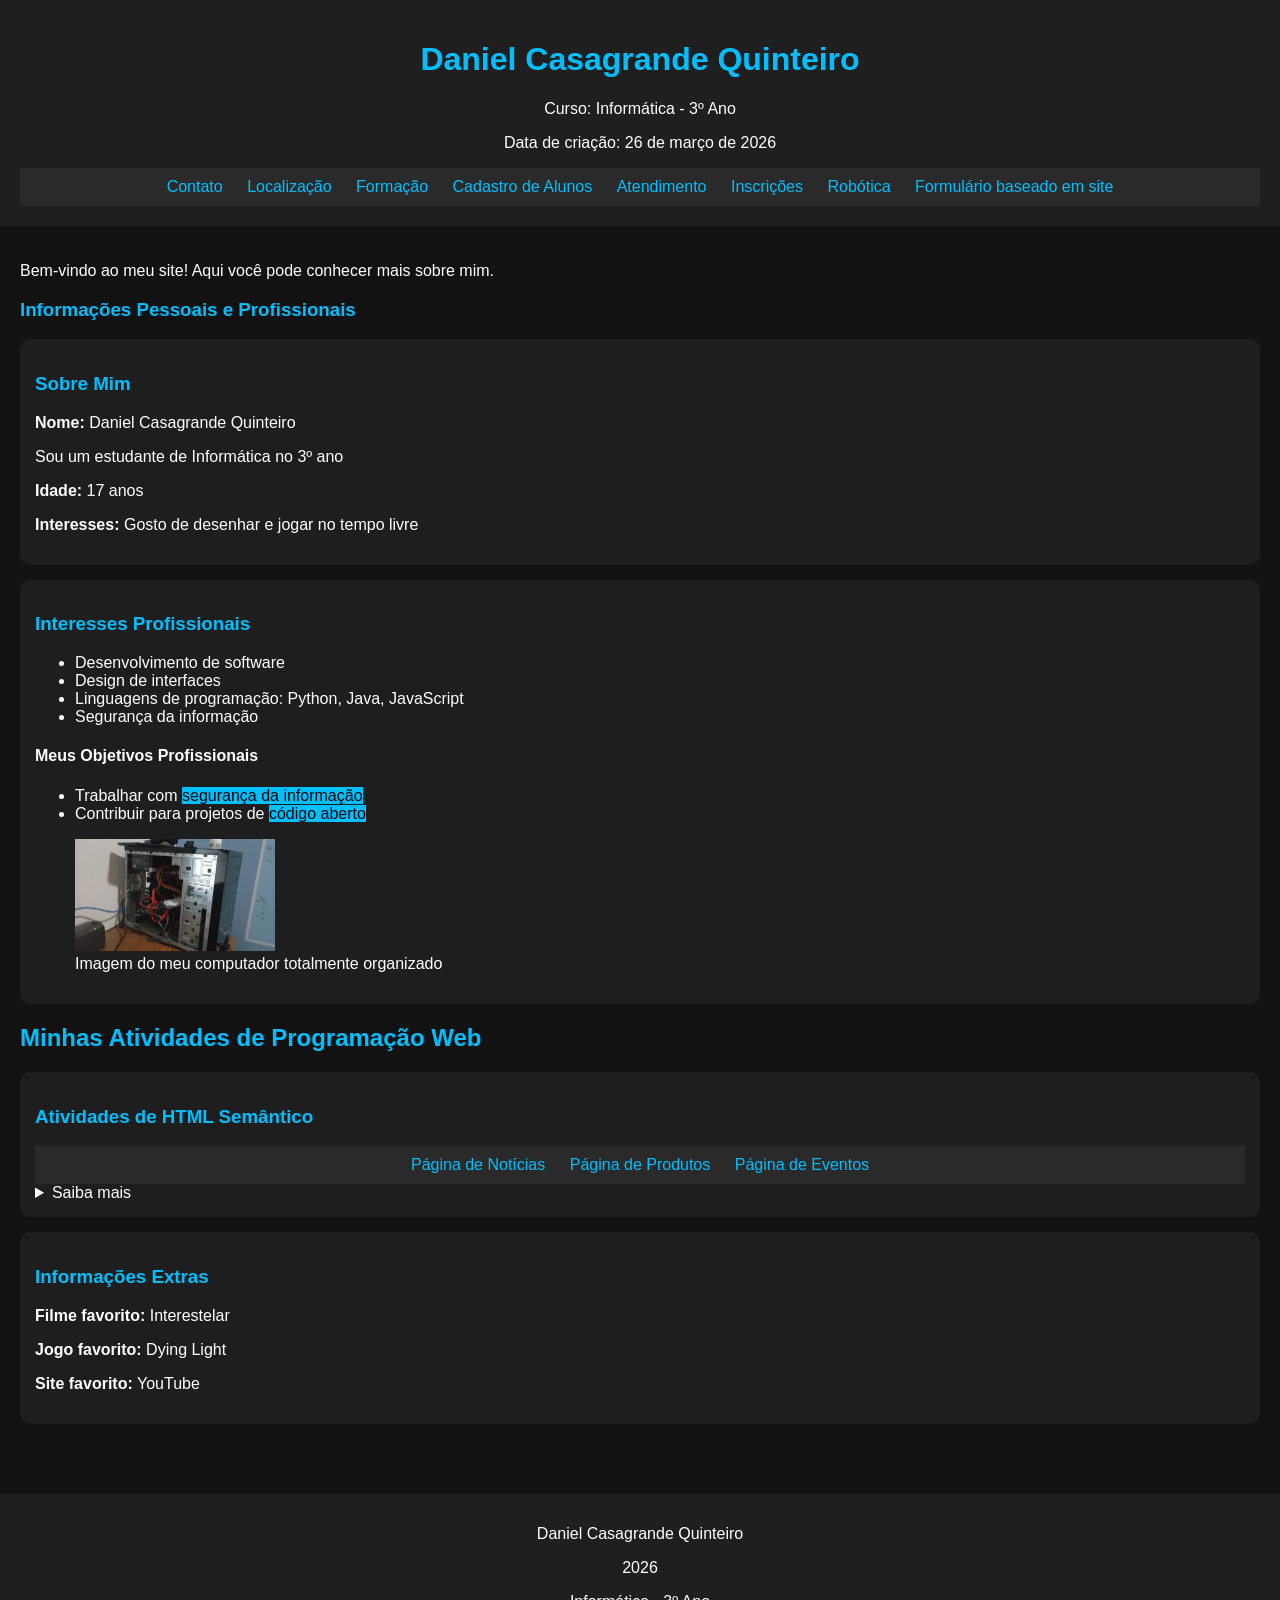
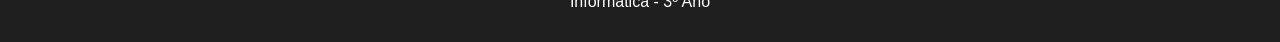
<file: index.html>
<!DOCTYPE html>
<html lang="pt-BR">
<head>
    <meta charset="UTF-8">
    <meta name="viewport" content="width=device-width, initial-scale=1.0">
    <title>Sobre Mim</title>
    <link rel="stylesheet" href="style.css">
</head>

<body>
    <header>
        <h1>Daniel Casagrande Quinteiro</h1>

        <p>Curso: Informática - 3º Ano</p>

        <p>Data de criação:
            <time datetime="2026-03-26">26 de março de 2026</time>
        </p>

        <nav>
            <a href="contato.html">Contato</a>
            <a href="localizacao.html">Localização</a>
            <a href="formacao.html">Formação</a>
            <a href="cadastro_alunos.html">Cadastro de Alunos</a>
            <a href="atendimento.html">Atendimento</a>
            <a href="inscricoes.html">Inscrições</a>
            <a href="inscricoes_robotica.html">Robótica</a>
            <a href="formulario_site.html">Formulário baseado em site</a>
        </nav>
    </header>

    <main>
        <p>Bem-vindo ao meu site! Aqui você pode conhecer mais sobre mim.</p>
        <section>
            <h3>Informações Pessoais e Profissionais</h3>
            <article>
                <h3>Sobre Mim</h3>
                <p><strong>Nome:</strong> Daniel Casagrande Quinteiro</p>
                <p>Sou um estudante de Informática no 3º ano</p>
                <p><strong>Idade:</strong> 17 anos</p>
                <p><strong>Interesses:</strong> Gosto de desenhar e jogar no tempo livre</p>
            </article>

            <article>
                <h3>Interesses Profissionais</h3>
                <ul>
                <li>Desenvolvimento de software</li>
                <li>Design de interfaces</li>
                <li>Linguagens de programação: Python, Java, JavaScript</li>
                <li>Segurança da informação</li>
                </ul>
                <h4>Meus Objetivos Profissionais</h4>
                <ul>
                <li>Trabalhar com <mark>segurança da informação</mark></li>
                <li>Contribuir para projetos de <mark>código aberto</mark></li>
                </ul>

                <figure>
  <img src="images/computador.jpeg" alt="computador" width="200">
  <figcaption>Imagem do meu computador totalmente organizado</figcaption>
</figure>

    
            </article>
        <section>
    <h2>Minhas Atividades de Programação Web</h2>

    <article>
        <h3>Atividades de HTML Semântico</h3>
        <nav>
            <a href="noticias.html">Página de Notícias</a>
            <a href="produtos.html">Página de Produtos</a>
            <a href="eventos.html">Página de Eventos</a>
        </nav>

        <details>
            <summary>Saiba mais</summary>
            <p>essas atividades têm como objetivo praticar o uso de tags semânticas do HTML, organizando melhor o conteúdo das páginas </p>
        </details>
    </article>

    <article>
        <h3>Informações Extras</h3>
        <aside>
            <p><strong>Filme favorito:</strong> Interestelar</p>
            <p><strong>Jogo favorito:</strong> Dying Light</p>
            <p><strong>Site favorito:</strong> YouTube</p>
        </aside>
    </article>
</section>
    </main>

    <footer>
    <p>Daniel Casagrande Quinteiro</p>
    <p>2026</p>
    <p>Informática - 3º Ano</p>
</footer>

</body>
</html>
</file>
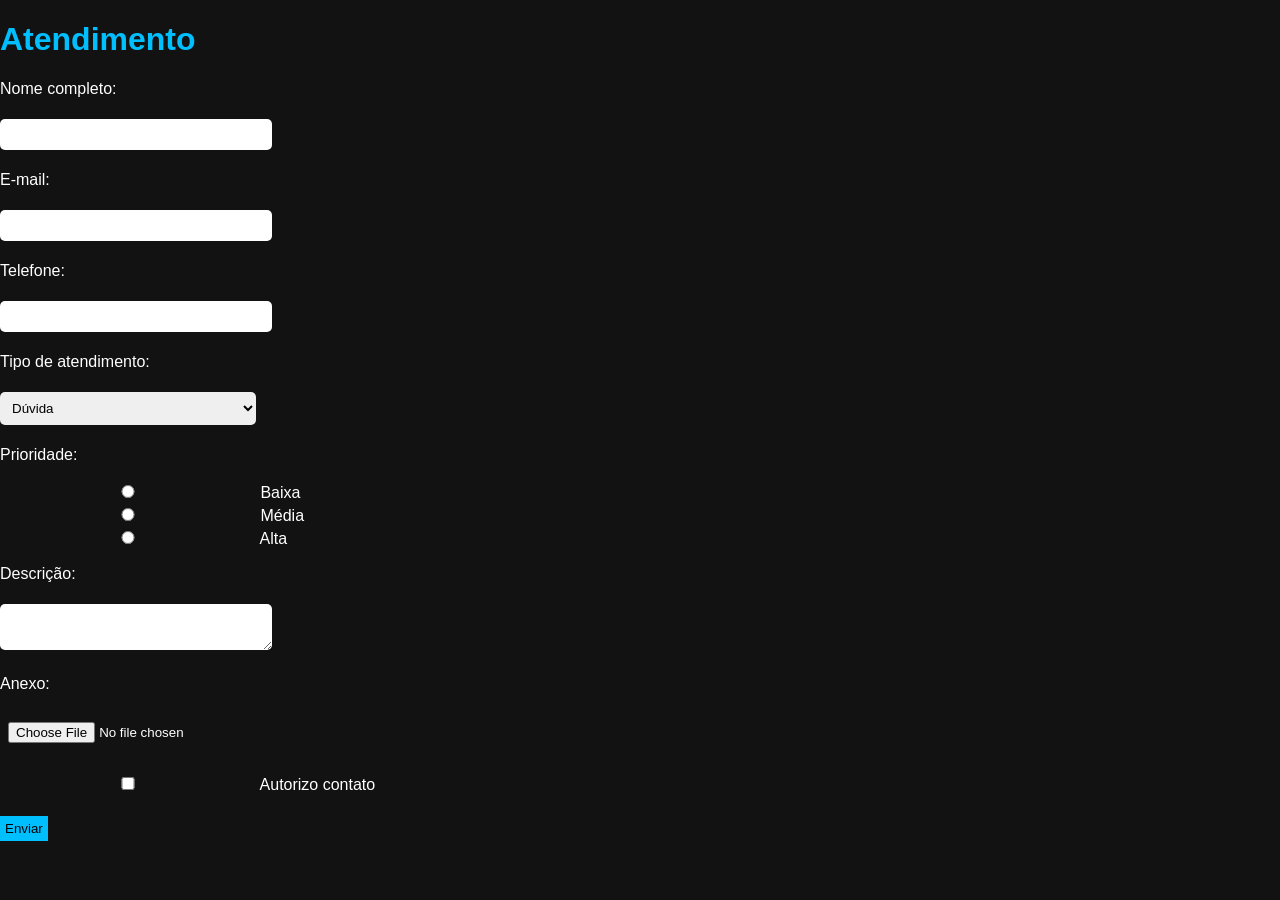
<file: atendimento.html>
<!DOCTYPE html>
<html lang="pt-BR">
<head>
<meta charset="UTF-8">
<title>Atendimento</title>
    <link rel="stylesheet" href="style.css">

</head>
<body>

<h1>Atendimento</h1>

<form>

<p>Nome completo:</p>
<input type="text">

<p>E-mail:</p>
<input type="email">

<p>Telefone:</p>
<input type="tel">

<p>Tipo de atendimento:</p>
<select>
<option>Dúvida</option>
<option>Reclamação</option>
<option>Sugestão</option>
</select>

<p>Prioridade:</p>
<input type="radio" name="prioridade"> Baixa<br>
<input type="radio" name="prioridade"> Média<br>
<input type="radio" name="prioridade"> Alta<br>

<p>Descrição:</p>
<textarea></textarea>

<p>Anexo:</p>
<input type="file">

<p>
<input type="checkbox"> Autorizo contato
</p>

<button type="submit">Enviar</button>

</form>

</body>
</html>
</file>
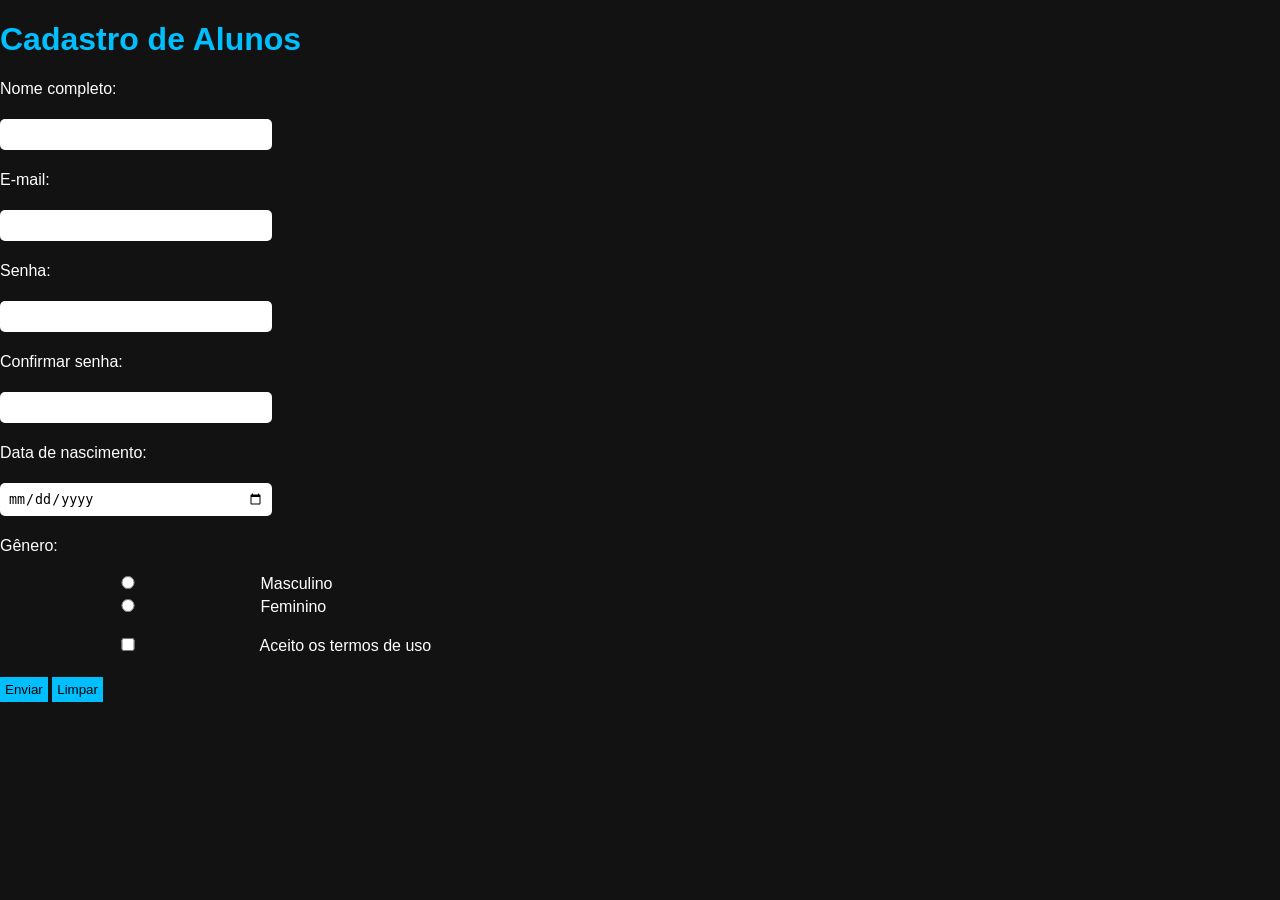
<file: cadastro_alunos.html>
<!DOCTYPE html>
<html lang="pt-BR">
<head>
<meta charset="UTF-8">
<title>Cadastro de Alunos</title>
    <link rel="stylesheet" href="style.css">

</head>
<body>

<h1>Cadastro de Alunos</h1>

<form>
<p>Nome completo:</p>
<input type="text" required>

<p>E-mail:</p>
<input type="email" required>

<p>Senha:</p>
<input type="password" required>

<p>Confirmar senha:</p>
<input type="password" required>

<p>Data de nascimento:</p>
<input type="date">

<p>Gênero:</p>
<input type="radio" name="genero"> Masculino <br>
<input type="radio" name="genero"> Feminino

<p>
<input type="checkbox"> Aceito os termos de uso
</p>

<button type="submit">Enviar</button>
<button type="reset">Limpar</button>

</form>

</body>
</html>
</file>
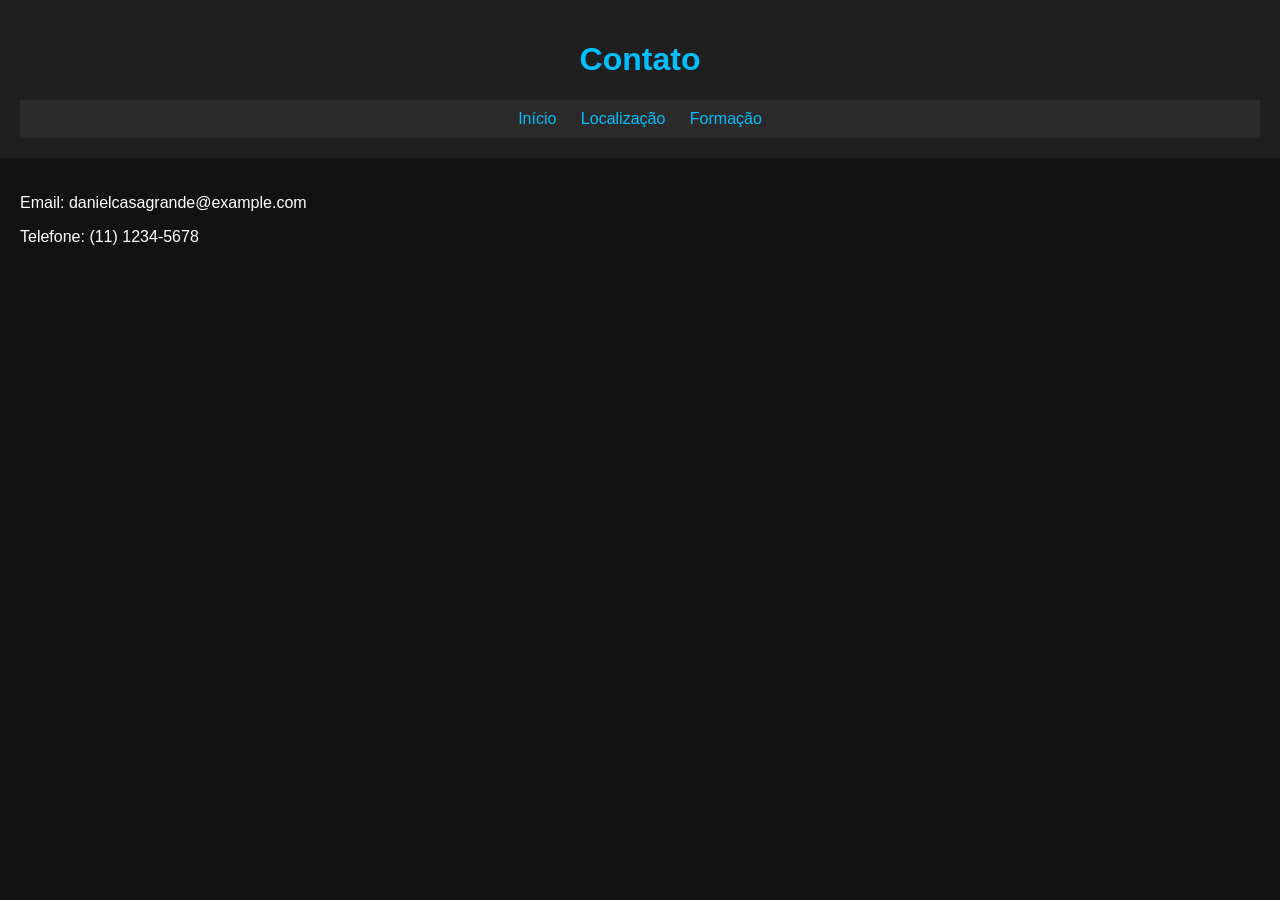
<file: contato.html>
<!DOCTYPE html>
<html lang="pt-BR">
<head>
  <meta charset="UTF-8">
  <meta name="viewport" content="width=device-width, initial-scale=1.0">
  <title>Contato</title>
  <link rel="stylesheet" href="style.css">

</head>
<body>

  <header>
    <h1>Contato</h1>

    <nav>
      <a href="index.html">Início</a>
      <a href="localizacao.html">Localização</a>
      <a href="formacao.html">Formação</a>
    </nav>
  </header>

  <main>
    <p>Email: danielcasagrande@example.com</p>
    <p>Telefone: (11) 1234-5678</p>
  </main>

</body>
</html>
</file>
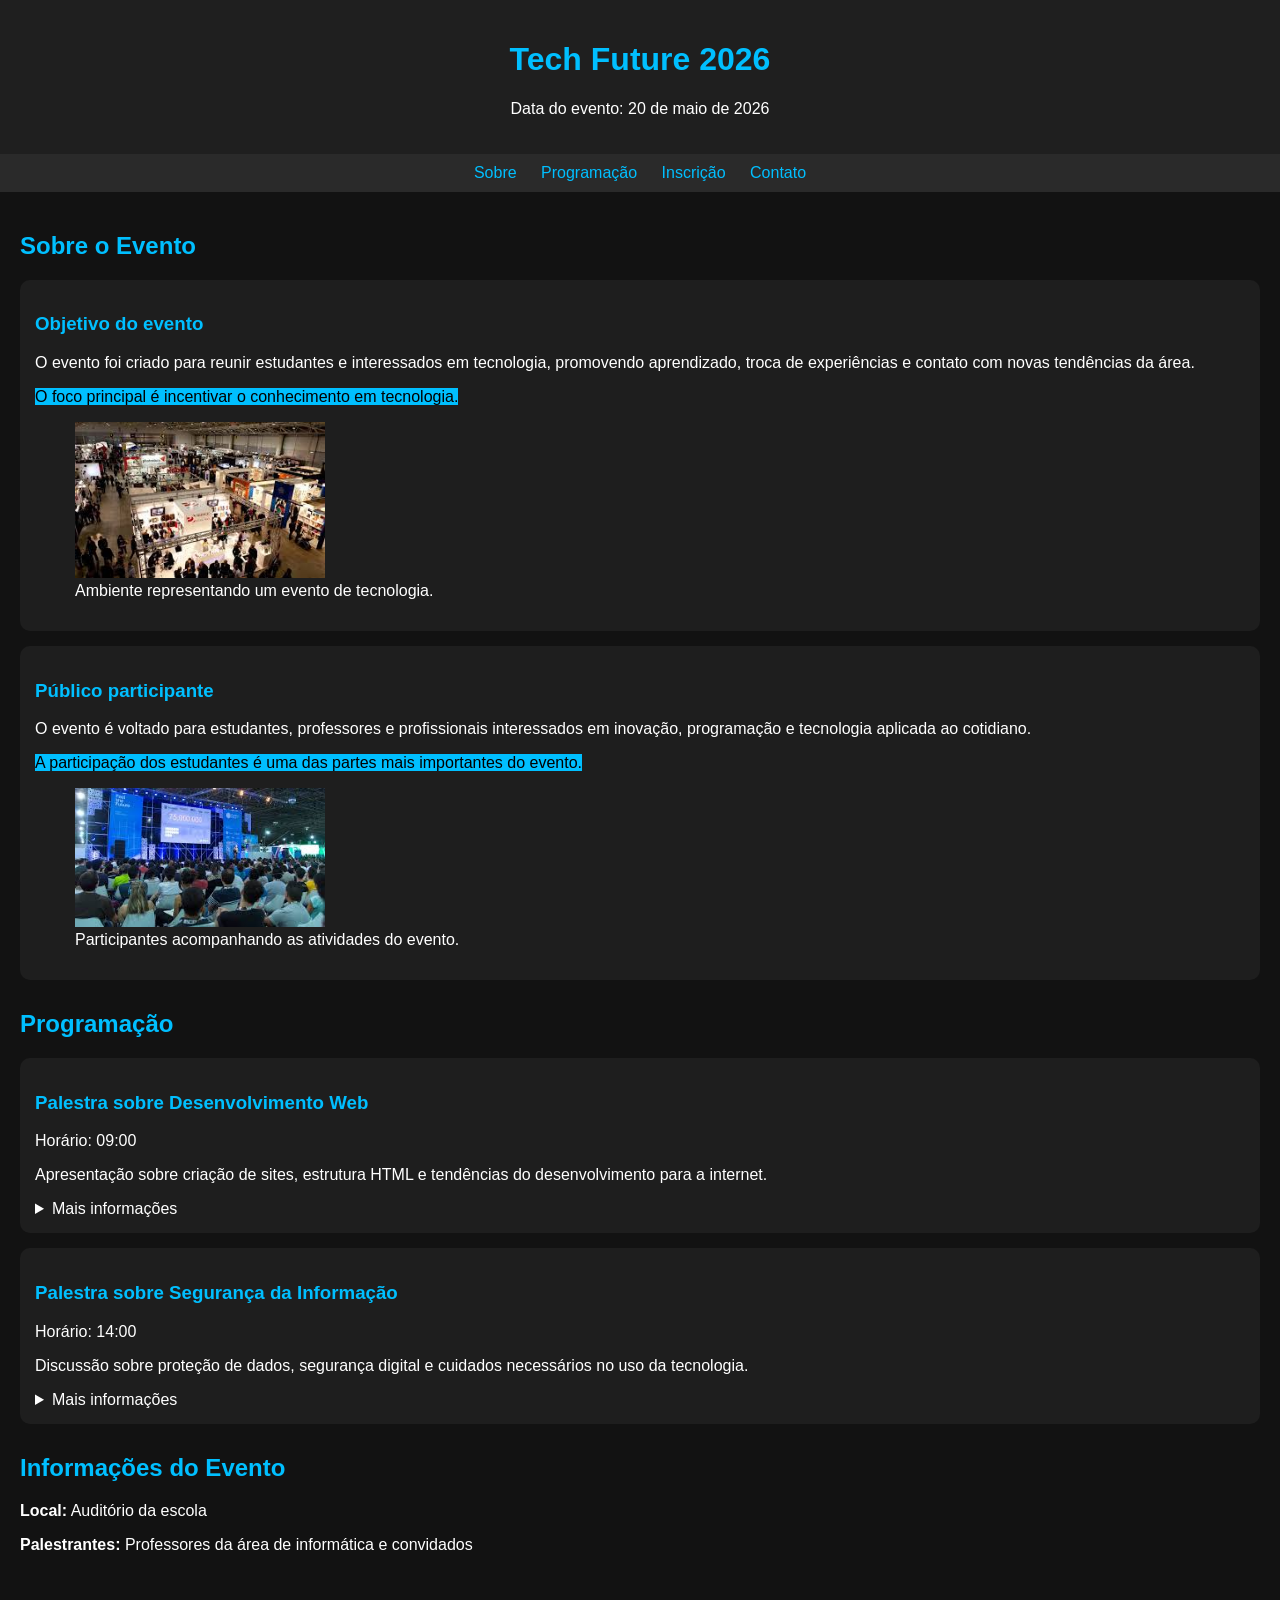
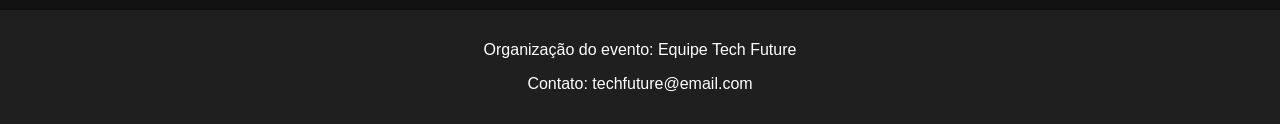
<file: eventos.html>
<!DOCTYPE html>
<html lang="pt-BR">
<head>
    <meta charset="UTF-8">
    <meta name="viewport" content="width=device-width, initial-scale=1.0">
    <title>Tech Future 2026</title>
    <link rel="stylesheet" href="style.css">
</head>
<body>
    <header>
        <h1>Tech Future 2026</h1>
        <p>Data do evento: <time datetime="2026-05-20">20 de maio de 2026</time></p>
    </header>

    <nav>
        <a href="index.html">Sobre</a>
        <a href="programacao.html">Programação</a>
        <a href="inscricao.html">Inscrição</a>
        <a href="contato.html">Contato</a>
    </nav>

    <main>
        <section>
            <h2>Sobre o Evento</h2>

            <article>
                <h3>Objetivo do evento</h3>
                <p>O evento foi criado para reunir estudantes e interessados em tecnologia, promovendo aprendizado, troca de experiências e contato com novas tendências da área.</p>
                <p><mark>O foco principal é incentivar o conhecimento em tecnologia.</mark></p>
                <figure>
                    <img src="images/evento.jpg" alt="Evento de tecnologia" width="250">
                    <figcaption>Ambiente representando um evento de tecnologia.</figcaption>
                </figure>
            </article>

            <article>
                <h3>Público participante</h3>
                <p>O evento é voltado para estudantes, professores e profissionais interessados em inovação, programação e tecnologia aplicada ao cotidiano.</p>
                <p><mark>A participação dos estudantes é uma das partes mais importantes do evento.</mark></p>
                <figure>
                    <img src="images/evento2.jpg" alt="Participantes de evento" width="250">
                    <figcaption>Participantes acompanhando as atividades do evento.</figcaption>
                </figure>
            </article>
        </section>

        <section>
            <h2>Programação</h2>

            <article>
                <h3>Palestra sobre Desenvolvimento Web</h3>
                <p>Horário: <time datetime="09:00">09:00</time></p>
                <p>Apresentação sobre criação de sites, estrutura HTML e tendências do desenvolvimento para a internet.</p>
                <details>
                    <summary>Mais informações</summary>
                    <p>A palestra vai abordar conceitos básicos e intermediários para quem deseja começar na criação de páginas web.</p>
                </details>
            </article>

            <article>
                <h3>Palestra sobre Segurança da Informação</h3>
                <p>Horário: <time datetime="14:00">14:00</time></p>
                <p>Discussão sobre proteção de dados, segurança digital e cuidados necessários no uso da tecnologia.</p>
                <details>
                    <summary>Mais informações</summary>
                    <p>Serão apresentados conceitos importantes sobre privacidade, senhas seguras e prevenção contra golpes digitais.</p>
                </details>
            </article>
        </section>

        <aside>
            <h2>Informações do Evento</h2>
            <p><strong>Local:</strong> Auditório da escola</p>
            <p><strong>Palestrantes:</strong> Professores da área de informática e convidados</p>
        </aside>
    </main>

    <footer>
        <p>Organização do evento: Equipe Tech Future</p>
        <p>Contato: techfuture@email.com</p>
    </footer>
</body>
</html>
</file>
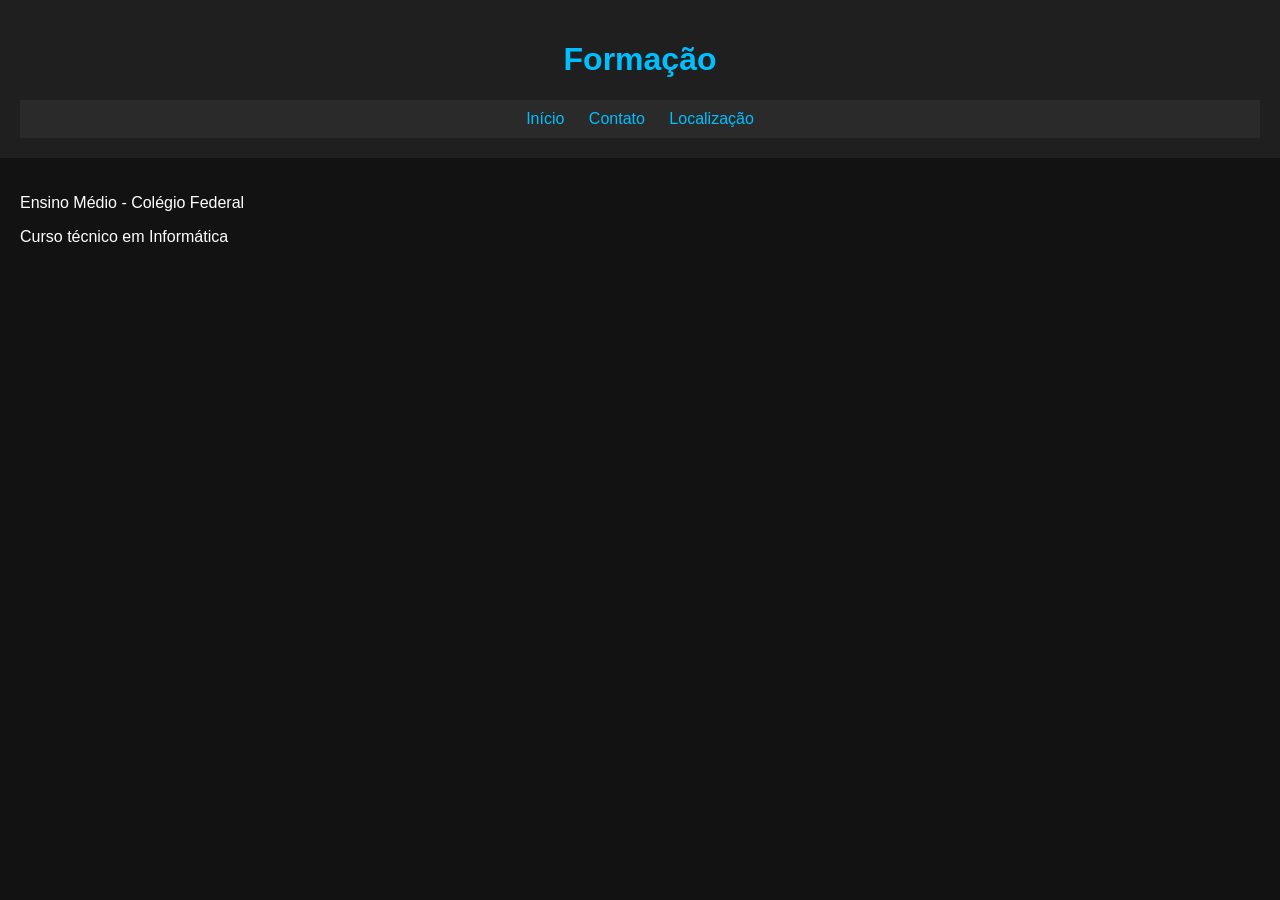
<file: formacao.html>
<!DOCTYPE html>
<html lang="pt-BR">
<head>
  <meta charset="UTF-8">
  <meta name="viewport" content="width=device-width, initial-scale=1.0">
  <title>Formação</title>
  <link rel="stylesheet" href="style.css">
</head>

<body>

  <header>
    <h1>Formação</h1>

    <nav>
      <a href="index.html">Início</a>
      <a href="contato.html">Contato</a>
      <a href="localizacao.html">Localização</a>
    </nav>
  </header>

  <main>
    <p>Ensino Médio - Colégio Federal</p>
    <p>Curso técnico em Informática</p>
  </main>

</body>
</html>
</file>
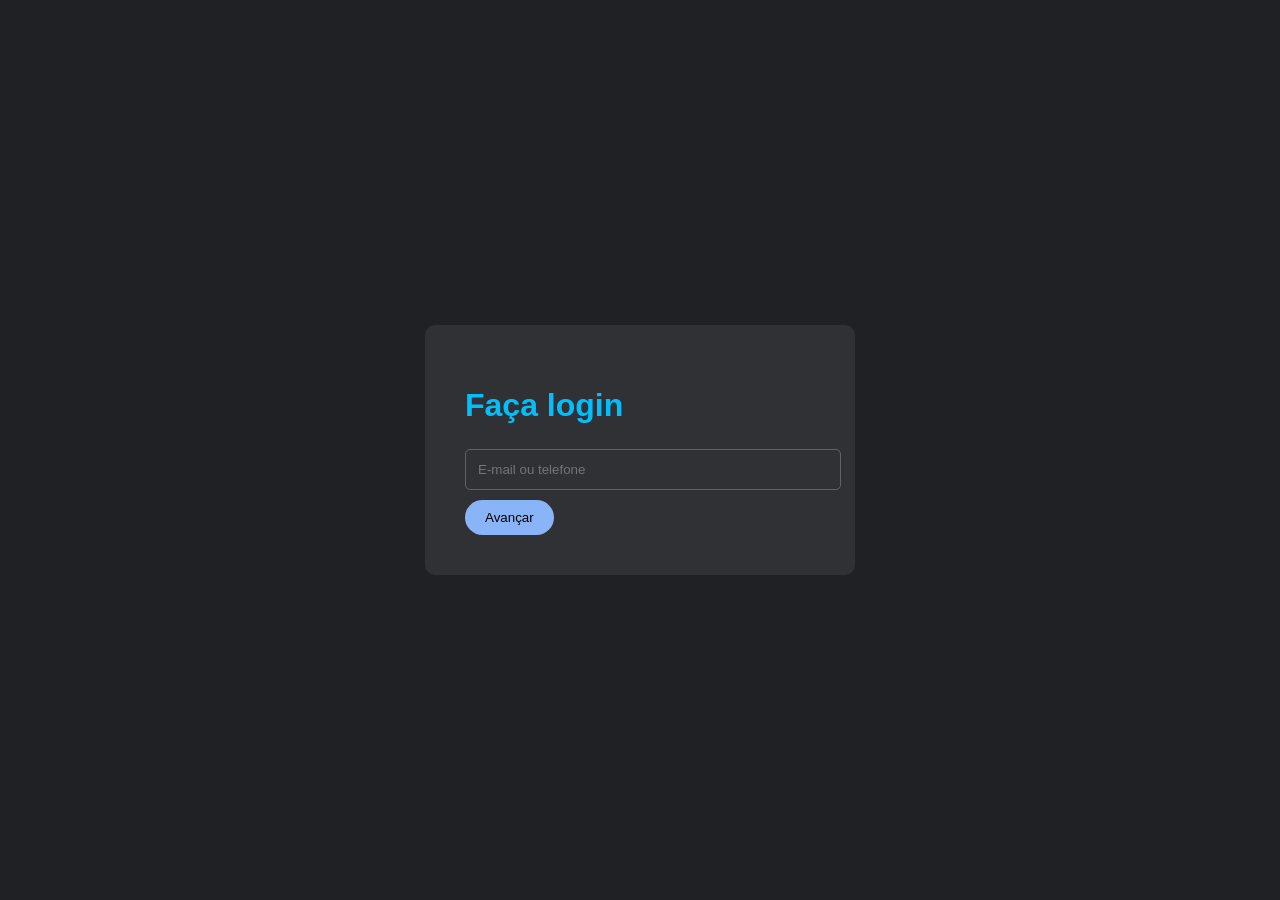
<file: formulario_site.html>
<!DOCTYPE html>
<html lang="pt-BR">
<head>
<meta charset="UTF-8">
<title>Login</title>
<link rel="stylesheet" href="style.css">
</head>

<body class="login-page">

<div class="container">
    <div class="box">
        <h1>Faça login</h1>
        <form>
            <input type="text" placeholder="E-mail ou telefone">
            <button type="submit">Avançar</button>
        </form>
    </div>
</div>

</body>
</html>
</file>
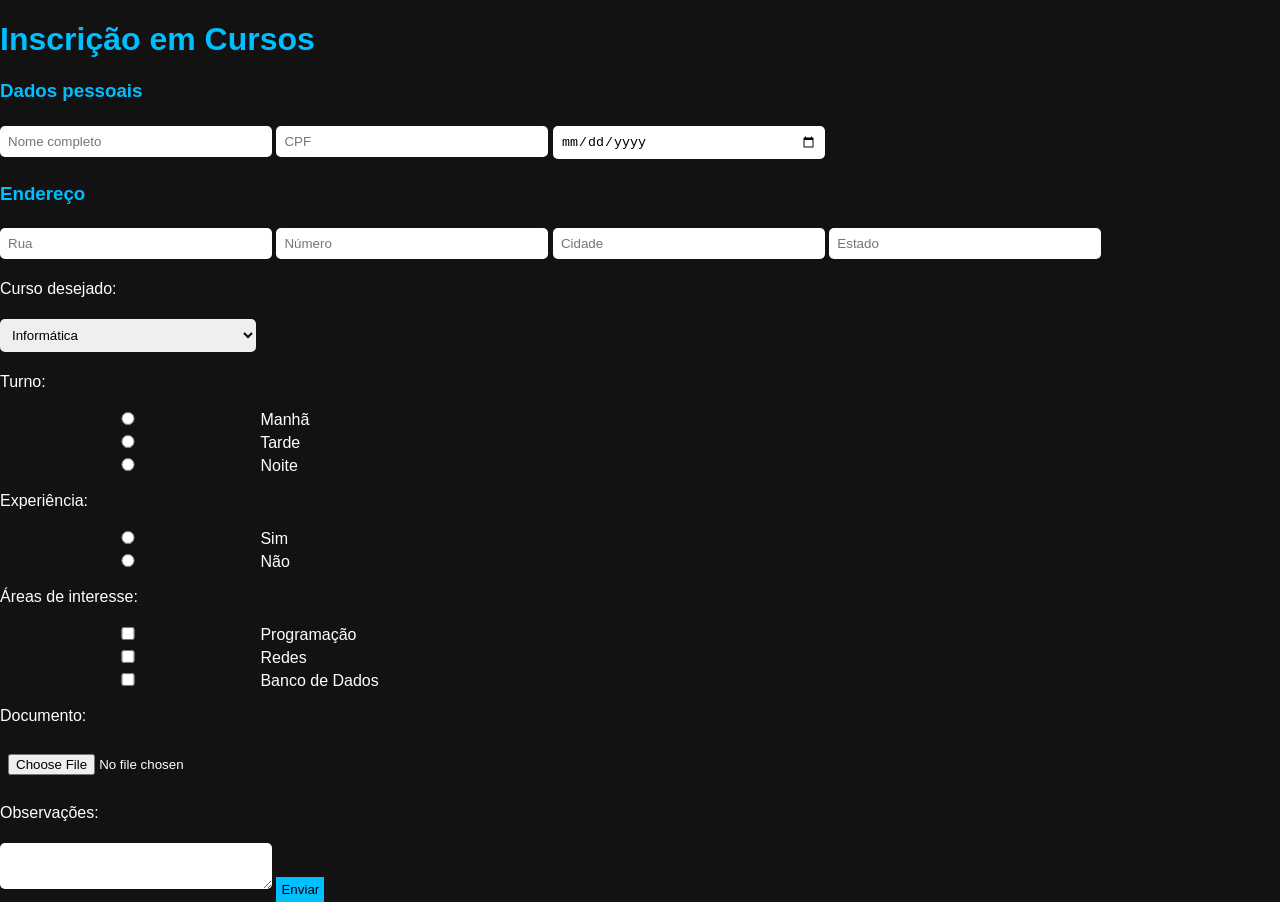
<file: inscricoes.html>
<!DOCTYPE html>
<html lang="pt-BR">
<head>
<meta charset="UTF-8">
    <title>Inscrições</title>
    <link rel="stylesheet" href="style.css">
</head>
<body>

<h1>Inscrição em Cursos</h1>

<form>

<h3>Dados pessoais</h3>
<input type="text" placeholder="Nome completo">
<input type="text" placeholder="CPF">
<input type="date">

<h3>Endereço</h3>
<input type="text" placeholder="Rua">
<input type="text" placeholder="Número">
<input type="text" placeholder="Cidade">
<input type="text" placeholder="Estado">

<p>Curso desejado:</p>
<select>
<option>Informática</option>
<option>Administração</option>
<option>Agropecuária</option>
<option>Edificações</option>
</select>

<p>Turno:</p>
<input type="radio" name="turno"> Manhã<br>
<input type="radio" name="turno"> Tarde<br>
<input type="radio" name="turno"> Noite<br>

<p>Experiência:</p>
<input type="radio" name="exp"> Sim <br>
<input type="radio" name="exp"> Não<br>

<p>Áreas de interesse:</p>
<input type="checkbox"> Programação <br>
<input type="checkbox"> Redes<br>
<input type="checkbox"> Banco de Dados<br>

<p>Documento:</p>
<input type="file">

<p>Observações:</p>
<textarea></textarea>

<button type="submit">Enviar</button>

</form>

</body>
</html>
</file>
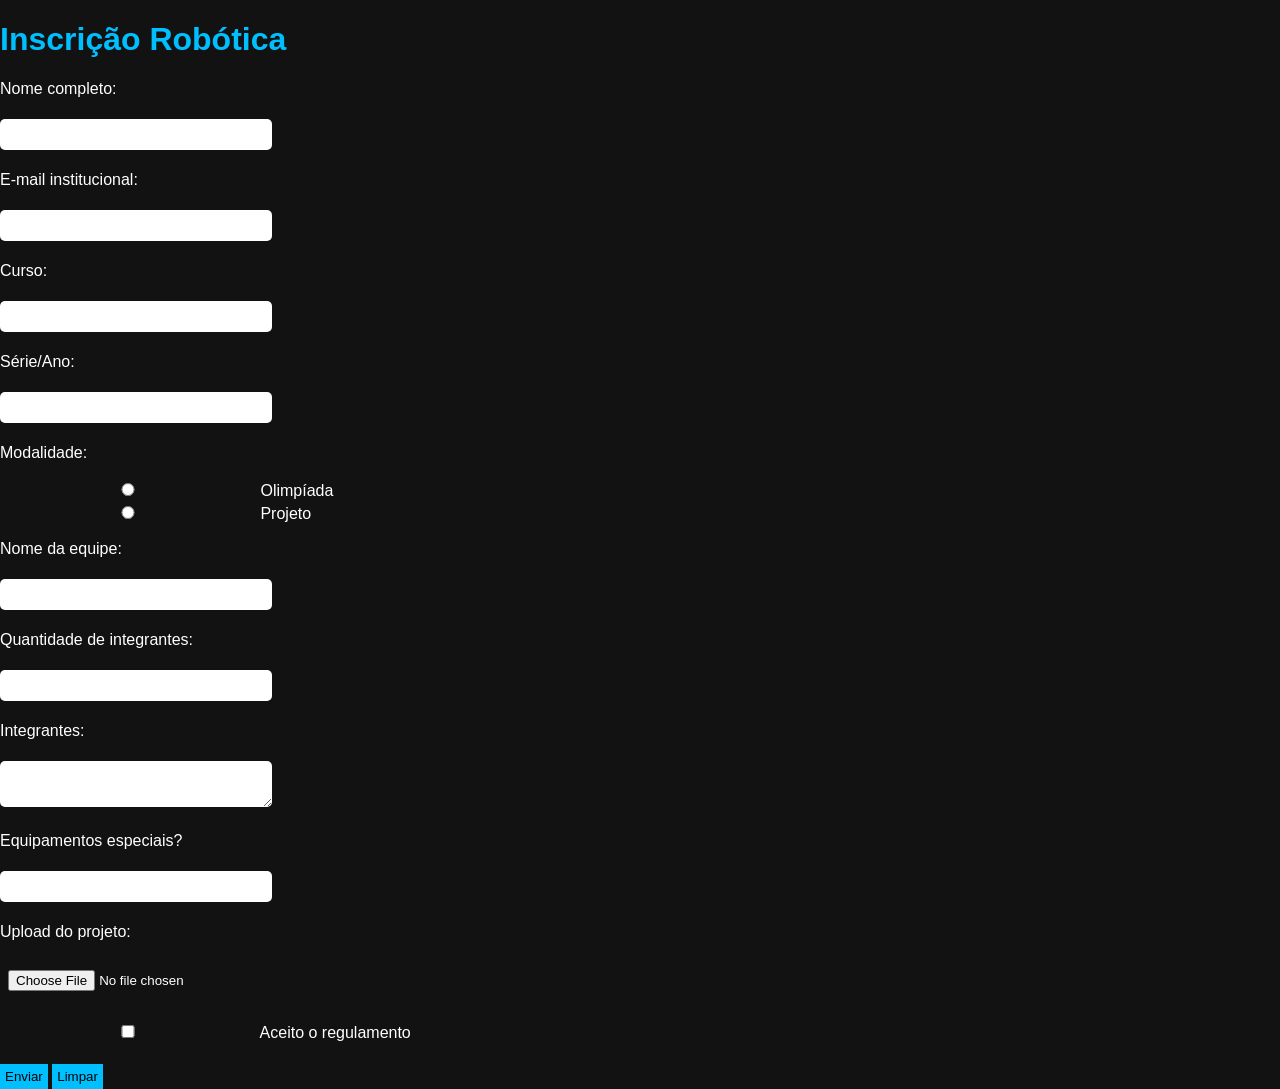
<file: inscricoes_robotica.html>
<!DOCTYPE html>
<html lang="pt-BR">
<head>
<meta charset="UTF-8">
    <title>Robótica</title>
    <link rel="stylesheet" href="style.css">
</head>
<body>

<h1>Inscrição Robótica</h1>

<form>

<p>Nome completo:</p>
<input type="text">

<p>E-mail institucional:</p>
<input type="email">

<p>Curso:</p>
<input type="text">

<p>Série/Ano:</p>
<input type="text">

<p>Modalidade:</p>
<input type="radio" name="modalidade"> Olimpíada <br>
<input type="radio" name="modalidade"> Projeto

<p>Nome da equipe:</p>
<input type="text">

<p>Quantidade de integrantes:</p>
<input type="number" max="10">

<p>Integrantes:</p>
<textarea></textarea>

<p>Equipamentos especiais?</p>
<input type="text">

<p>Upload do projeto:</p>
<input type="file">

<p>
<input type="checkbox"> Aceito o regulamento
</p>

<button type="submit">Enviar</button>
<button type="reset">Limpar</button>

</form>

</body>
</html>
</file>
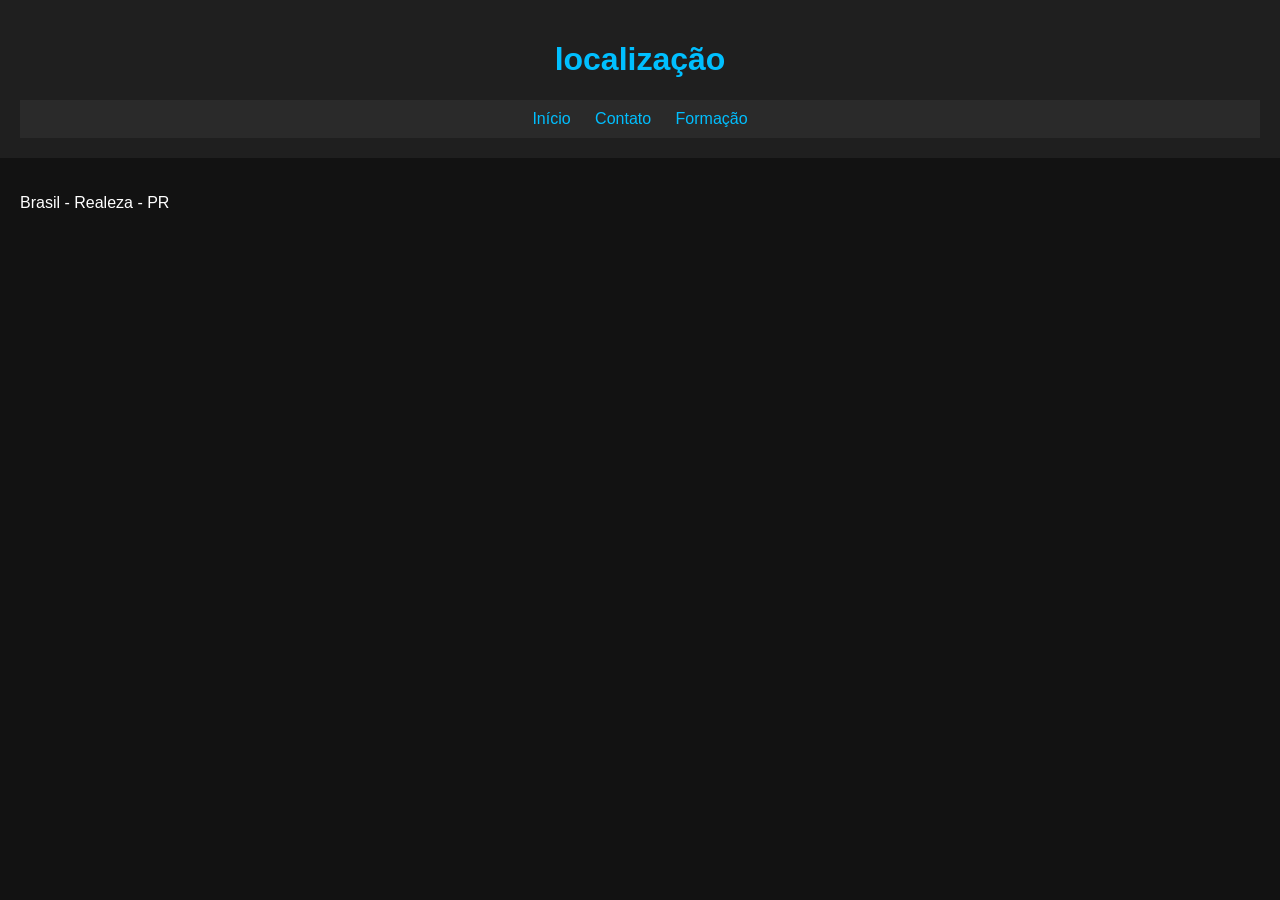
<file: localizacao.html>
<!DOCTYPE html>
<html lang="pt-BR">
<head>
  <meta charset="UTF-8">
  <meta name="viewport" content="width=device-width, initial-scale=1.0">
  <title>Localização</title>
  <link rel="stylesheet" href="style.css">
</head>

<body>

  <header>
    <h1>localização</h1>

    <nav>
      <a href="index.html">Início</a>
      <a href="contato.html">Contato</a>
      <a href="formacao.html">Formação</a>
    </nav>
  </header>

  <main>
    <p>Brasil - Realeza - PR</p>
  </main>

</body>
</html>
</file>
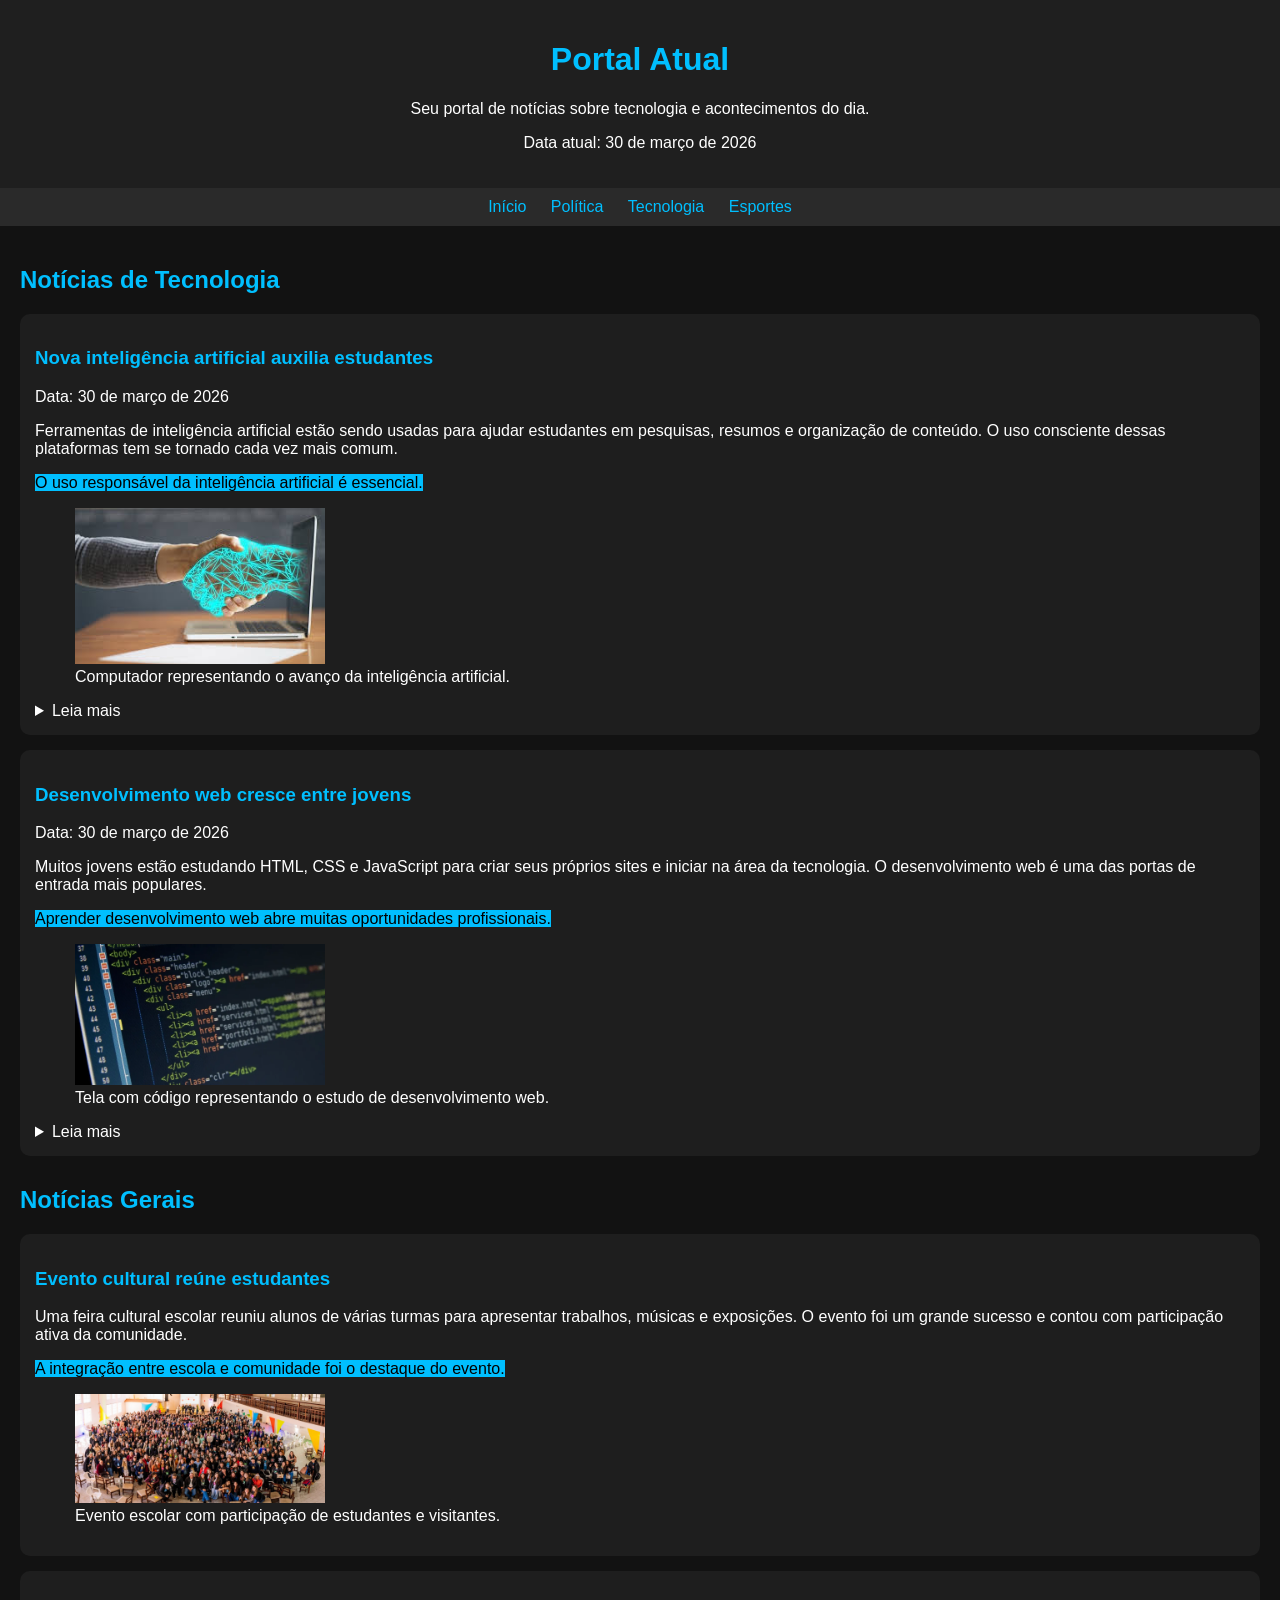
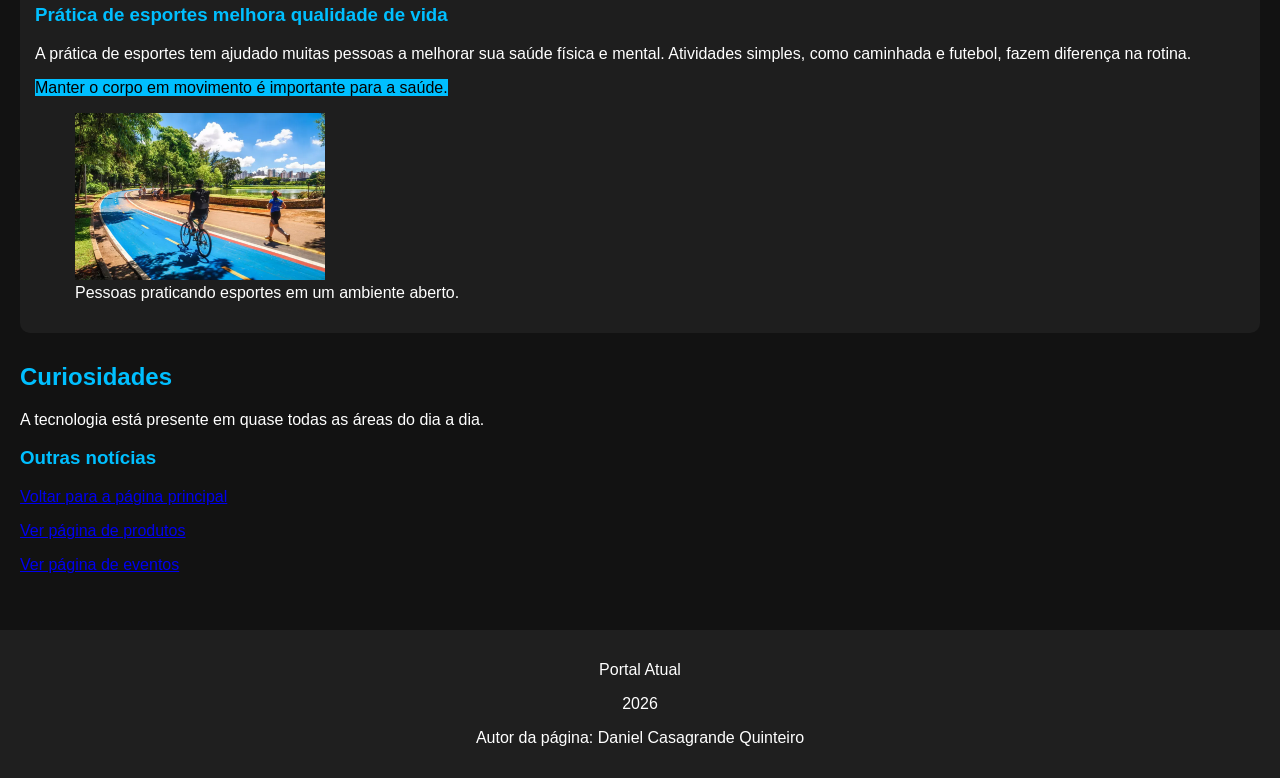
<file: noticias.html>
<!DOCTYPE html>
<html lang="pt-BR">
<head>
    <meta charset="UTF-8">
    <meta name="viewport" content="width=device-width, initial-scale=1.0">
    <title>Portal Atual</title>
    <link rel="stylesheet" href="style.css">
</head>
<body>
    <header>
        <h1>Portal Atual</h1>
        <p>Seu portal de notícias sobre tecnologia e acontecimentos do dia.</p>
        <p>Data atual: <time datetime="2026-03-30">30 de março de 2026</time></p>
    </header>

    <nav>
        <a href="index.html">Início</a>
        <a href="politica.html">Política</a>
        <a href="tecnologia.html">Tecnologia</a>
        <a href="esportes.html">Esportes</a>
    </nav>

    <main>
        <section>
            <h2>Notícias de Tecnologia</h2>

            <article>
                <h3>Nova inteligência artificial auxilia estudantes</h3>
                <p>Data: <time datetime="2026-03-30">30 de março de 2026</time></p>
                <p>Ferramentas de inteligência artificial estão sendo usadas para ajudar estudantes em pesquisas, resumos e organização de conteúdo. O uso consciente dessas plataformas tem se tornado cada vez mais comum.</p>
                <p><mark>O uso responsável da inteligência artificial é essencial.</mark></p>
                <figure>
                    <img src="images/computador com tecnologia moderna.jpg" alt="Computador com tecnologia moderna" width="250">
                    <figcaption>Computador representando o avanço da inteligência artificial.</figcaption>
                </figure>
                <details>
                    <summary>Leia mais</summary>
                    <p>Além da educação, a inteligência artificial também está sendo aplicada em empresas, saúde e desenvolvimento de software, ampliando as possibilidades tecnológicas.</p>
                </details>
            </article>

            <article>
                <h3>Desenvolvimento web cresce entre jovens</h3>
                <p>Data: <time datetime="2026-03-30">30 de março de 2026</time></p>
                <p>Muitos jovens estão estudando HTML, CSS e JavaScript para criar seus próprios sites e iniciar na área da tecnologia. O desenvolvimento web é uma das portas de entrada mais populares.</p>
                <p><mark>Aprender desenvolvimento web abre muitas oportunidades profissionais.</mark></p>
                <figure>
                    <img src="images/codigo.webp" alt="Tela com código HTML" width="250">
                    <figcaption>Tela com código representando o estudo de desenvolvimento web.</figcaption>
                </figure>
                <details>
                    <summary>Leia mais</summary>
                    <p>Com dedicação e prática, estudantes conseguem montar portfólios, criar páginas pessoais e até trabalhar com criação de sites no futuro.</p>
                </details>
            </article>
        </section>

        <section>
            <h2>Notícias Gerais</h2>

            <article>
                <h3>Evento cultural reúne estudantes</h3>
                <p>Uma feira cultural escolar reuniu alunos de várias turmas para apresentar trabalhos, músicas e exposições. O evento foi um grande sucesso e contou com participação ativa da comunidade.</p>
                <p><mark>A integração entre escola e comunidade foi o destaque do evento.</mark></p>
                <figure>
                    <img src="images/escola.jpg" alt="Evento escolar com estudantes" width="250">
                    <figcaption>Evento escolar com participação de estudantes e visitantes.</figcaption>
                </figure>
            </article>

            <article>
                <h3>Prática de esportes melhora qualidade de vida</h3>
                <p>A prática de esportes tem ajudado muitas pessoas a melhorar sua saúde física e mental. Atividades simples, como caminhada e futebol, fazem diferença na rotina.</p>
                <p><mark>Manter o corpo em movimento é importante para a saúde.</mark></p>
                <figure>
                    <img src="images/esportes.webp" alt="Pessoas praticando esportes" width="250">
                    <figcaption>Pessoas praticando esportes em um ambiente aberto.</figcaption>
                </figure>
            </article>
        </section>

        <aside>
            <h2>Curiosidades</h2>
            <p>A tecnologia está presente em quase todas as áreas do dia a dia.</p>
            <h3>Outras notícias</h3>
            <p><a href="index.html">Voltar para a página principal</a></p>
            <p><a href="produtos.html">Ver página de produtos</a></p>
            <p><a href="eventos.html">Ver página de eventos</a></p>
        </aside>
    </main>

    <footer>
        <p>Portal Atual</p>
        <p>2026</p>
        <p>Autor da página: Daniel Casagrande Quinteiro</p>
    </footer>
</body>
</html>
</file>
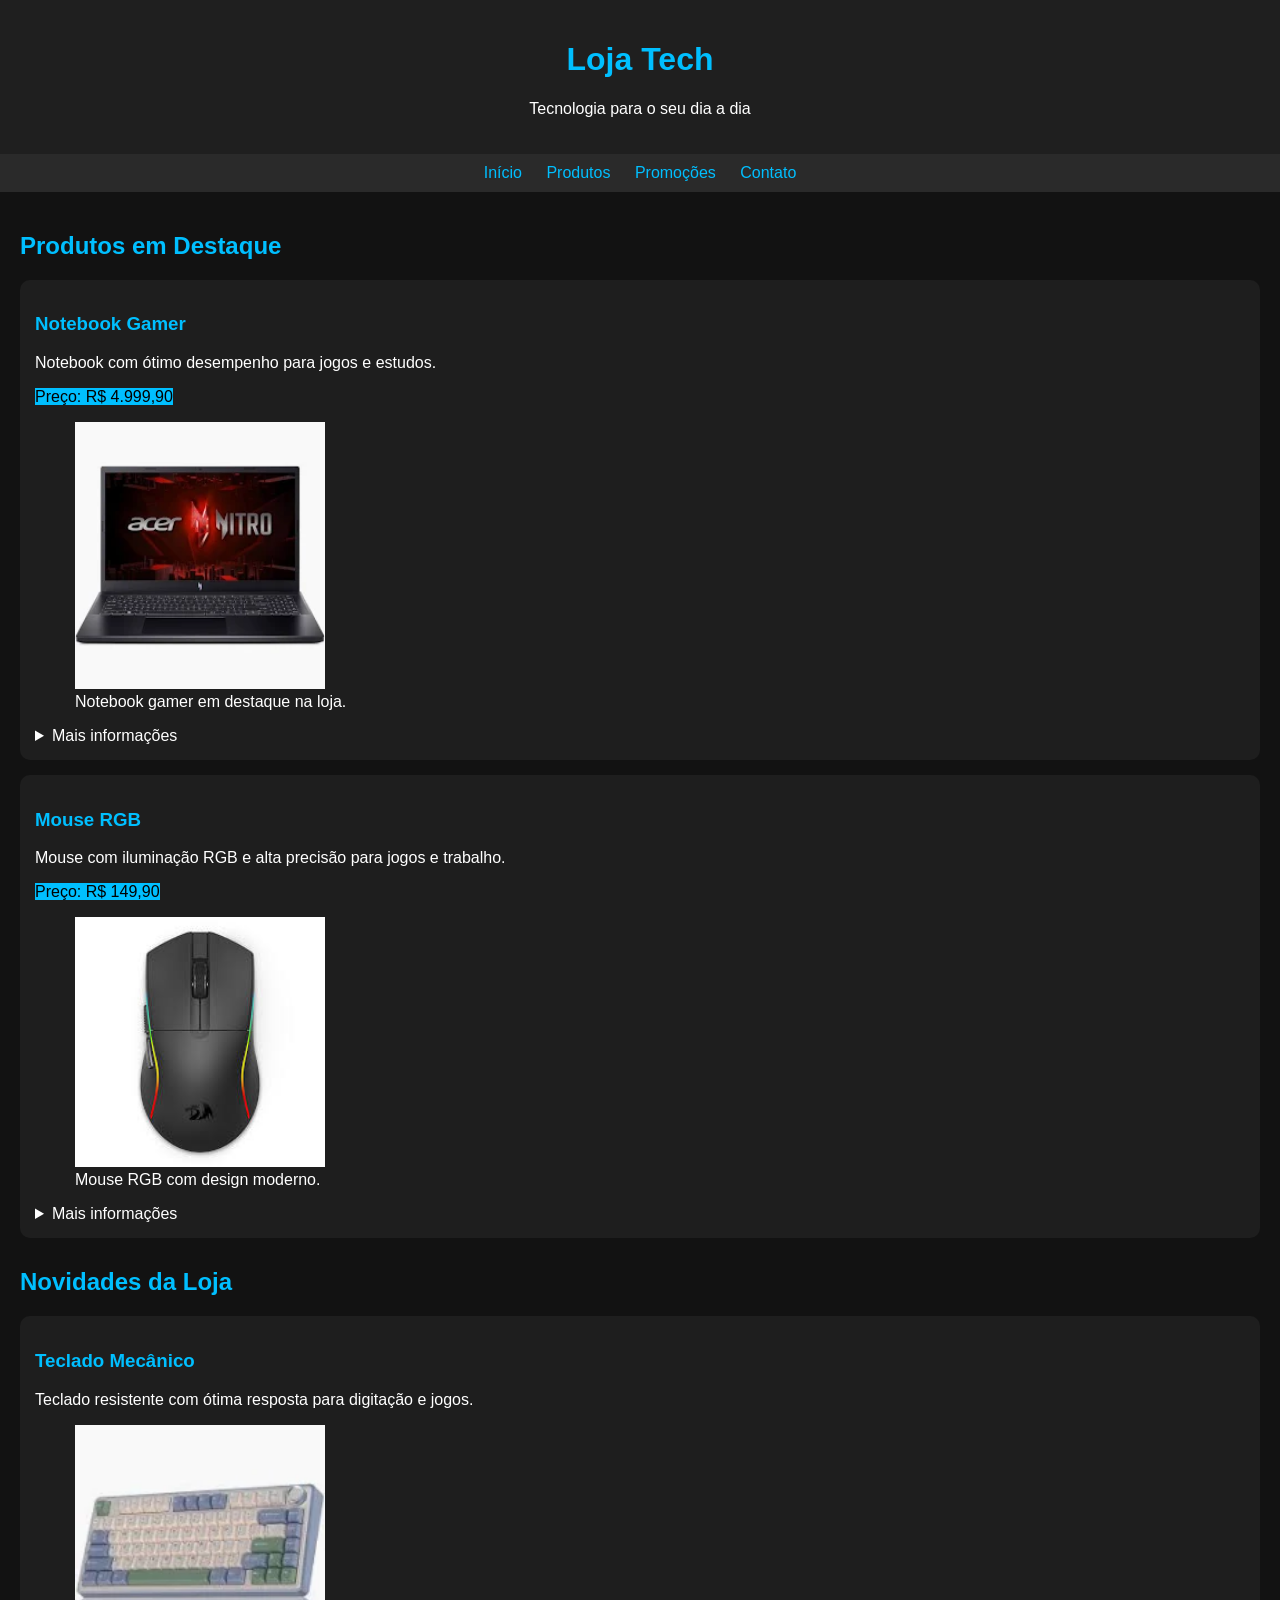
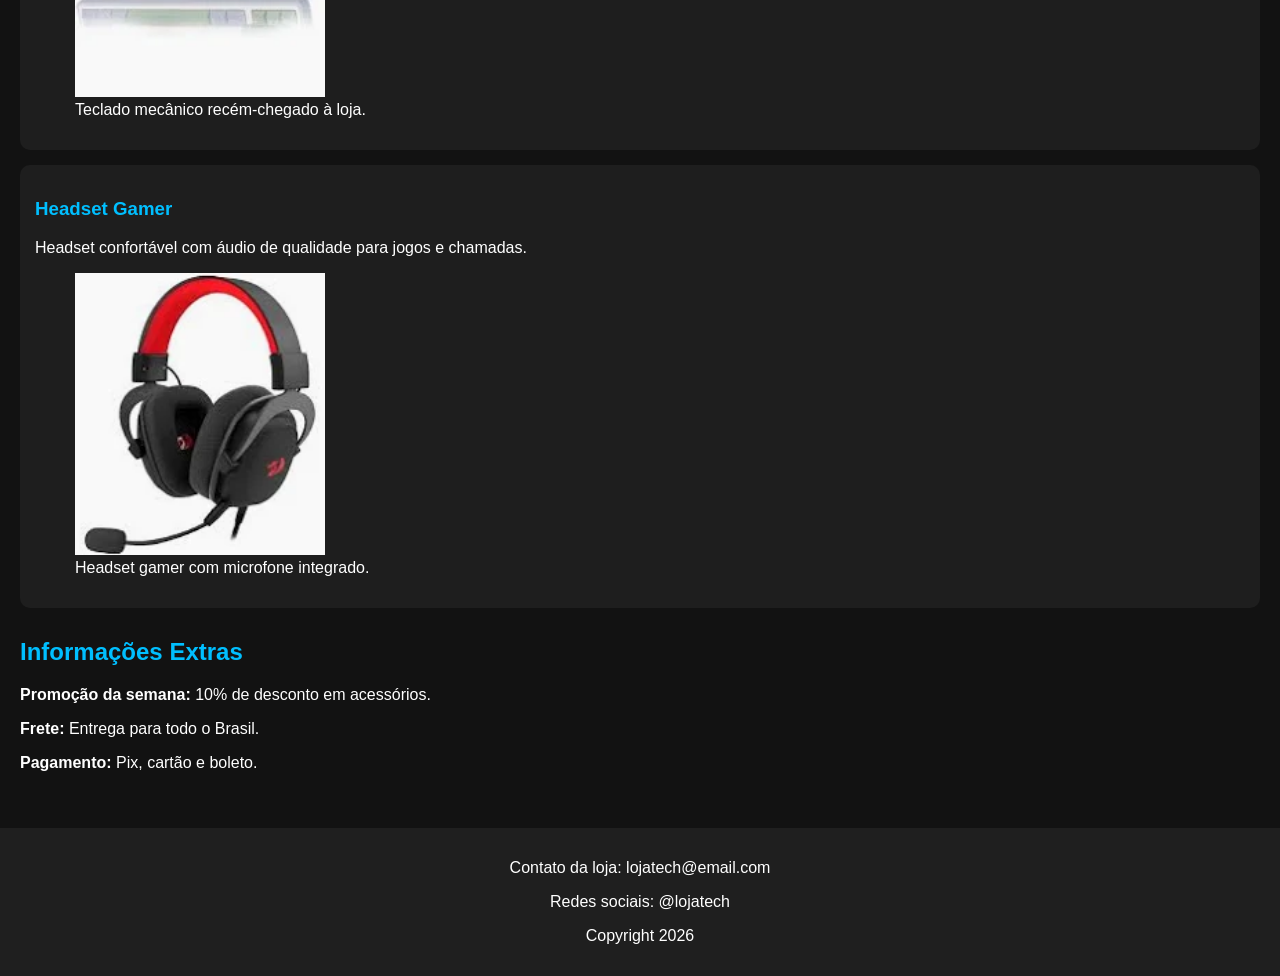
<file: produtos.html>
<!DOCTYPE html>
<html lang="pt-BR">
<head>
    <meta charset="UTF-8">
    <meta name="viewport" content="width=device-width, initial-scale=1.0">
        <link rel="stylesheet" href="style.css">

    <title>Loja Tech</title>
</head>
<body>
    <header>
        <h1>Loja Tech</h1>
        <p>Tecnologia para o seu dia a dia</p>
    </header>

    <nav>
        <a href="index.html">Início</a>
        <a href="produtos.html">Produtos</a>
        <a href="promocoes.html">Promoções</a>
        <a href="contato.html">Contato</a>
    </nav>

    <main>
        <section>
            <h2>Produtos em Destaque</h2>

            <article>
                <h3>Notebook Gamer</h3>
                <p>Notebook com ótimo desempenho para jogos e estudos.</p>
                <p><mark>Preço: R$ 4.999,90</mark></p>
                <figure>
                    <img src="images/pcgamer.webp" alt="Notebook gamer" width="250">
                    <figcaption>Notebook gamer em destaque na loja.</figcaption>
                </figure>
                <details>
                    <summary>Mais informações</summary>
                    <p>Possui processador moderno, boa quantidade de memória RAM e placa gráfica dedicada para melhor desempenho.</p>
                </details>
            </article>

            <article>
                <h3>Mouse RGB</h3>
                <p>Mouse com iluminação RGB e alta precisão para jogos e trabalho.</p>
                <p><mark>Preço: R$ 149,90</mark></p>
                <figure>
                    <img src="images/mouse.jpg" alt="Mouse RGB" width="250">
                    <figcaption>Mouse RGB com design moderno.</figcaption>
                </figure>
                <details>
                    <summary>Mais informações</summary>
                    <p>Conta com botões extras, ajuste de sensibilidade e acabamento confortável para uso prolongado.</p>
                </details>
            </article>
        </section>

        <section>
            <h2>Novidades da Loja</h2>

            <article>
                <h3>Teclado Mecânico</h3>
                <p>Teclado resistente com ótima resposta para digitação e jogos.</p>
                <figure>
                    <img src="images/teclado.webp" alt="Teclado mecânico" width="250">
                    <figcaption>Teclado mecânico recém-chegado à loja.</figcaption>
                </figure>
            </article>

            <article>
                <h3>Headset Gamer</h3>
                <p>Headset confortável com áudio de qualidade para jogos e chamadas.</p>
                <figure>
                    <img src="images/fone.webp" alt="Headset gamer" width="250">
                    <figcaption>Headset gamer com microfone integrado.</figcaption>
                </figure>
            </article>
        </section>

        <aside>
            <h2>Informações Extras</h2>
            <p><strong>Promoção da semana:</strong> 10% de desconto em acessórios.</p>
            <p><strong>Frete:</strong> Entrega para todo o Brasil.</p>
            <p><strong>Pagamento:</strong> Pix, cartão e boleto.</p>
        </aside>
    </main>

    <footer>
        <p>Contato da loja: lojatech@email.com</p>
        <p>Redes sociais: @lojatech</p>
        <p>Copyright 2026</p>
    </footer>
</body>
</html>
</file>
<file: style.css>
body {
    font-family: Arial, sans-serif;
    background-color: #121212;
    color: white;
    margin: 0;
}

header {
    background-color: #1f1f1f;
    padding: 20px;
    text-align: center;
}

nav {
    background-color: #2a2a2a;
    padding: 10px;
    text-align: center;
}

nav a {
    color: #00bfff;
    margin: 0 10px;
    text-decoration: none;
}

nav a:hover {
    text-decoration: underline;
}

main {
    padding: 20px;
}

section {
    margin-bottom: 30px;
}

article {
    background-color: #1e1e1e;
    padding: 15px;
    margin-bottom: 15px;
    border-radius: 10px;
}

h1, h2, h3 {
    color: #00bfff;
}

mark {
    background-color: #00bfff;
    color: black;
}

footer {
    background-color: #1f1f1f;
    text-align: center;
    padding: 15px;
    margin-top: 20px;
}

input, textarea, select {
    width: 20%;
    padding: 8px;
    margin: 5px 0;
    border-radius: 5px;
    border: none;
}

button {
    background-color: #00bfff;
    color: black;
    border: none;
    padding: 5px;
    margin-top: 5px;
    cursor: pointer;
}

button:hover {
    background-color: #009acd;
}

.login-page {
    background-color: #202124;
}

.login-page .container {
    display: flex;
    justify-content: center;
    align-items: center;
    height: 100vh;
}

.login-page .box {
    background-color: #303134;
    padding: 40px;
    border-radius: 10px;
    width: 350px;
}

.login-page .box h1 {
    margin-bottom: 10px;
}

.login-page input {
    width: 100%;
    padding: 12px;
    margin-top: 15px;
    border-radius: 5px;
    border: 1px solid #5f6368;
    background-color: transparent;
    color: white;
}

.login-page .link {
    color: #8ab4f8;
    font-size: 14px;
    cursor: pointer;
}

.login-page .info {
    font-size: 13px;
    color: #bdc1c6;
}

.login-page .actions {
    display: flex;
    justify-content: space-between;
    align-items: center;
    margin-top: 20px;
}

.login-page .actions a {
    color: #8ab4f8;
    text-decoration: none;
}

.login-page button {
    background-color: #8ab4f8;
    color: black;
    border: none;
    padding: 10px 20px;
    border-radius: 20px;
    cursor: pointer;
}

.login-page button:hover {
    background-color: #669df6;
}
</file>
